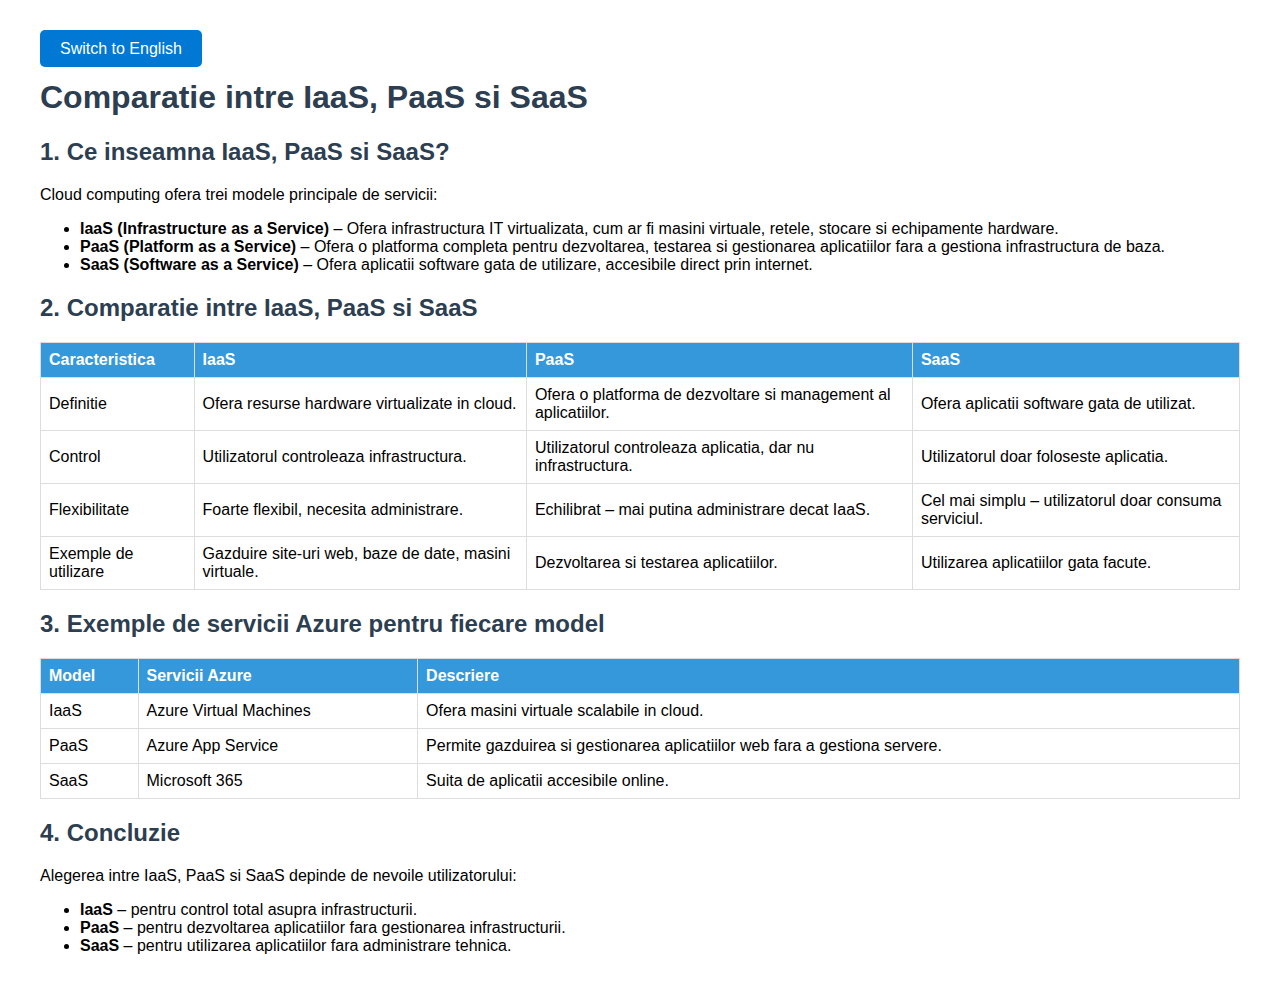
<file: index.html>
<!DOCTYPE html>
<html>
<a href="index_english.html" style="padding: 10px 20px; background: #0078D4; color: white; text-decoration: none; border-radius: 5px;">
    Switch to English
</a>
<head>
    <meta charset="UTF-8">
    <title>Comparatie intre IaaS, PaaS si SaaS</title>
    <style>
        body { font-family: Arial, sans-serif; margin: 40px; }
        h1, h2 { color: #2c3e50; }
        table { width: 100%; border-collapse: collapse; margin: 20px 0; }
        th, td { border: 1px solid #ddd; padding: 8px; text-align: left; }
        th { background-color: #3498db; color: white; }
    </style>
</head>
<body>
    <h1>Comparatie intre IaaS, PaaS si SaaS</h1>
    
    <h2>1. Ce inseamna IaaS, PaaS si SaaS?</h2>
    <p>Cloud computing ofera trei modele principale de servicii:</p>
    <ul>
        <li><strong>IaaS (Infrastructure as a Service)</strong> – Ofera infrastructura IT virtualizata, cum ar fi masini virtuale, retele, stocare si echipamente hardware.</li>
        <li><strong>PaaS (Platform as a Service)</strong> – Ofera o platforma completa pentru dezvoltarea, testarea si gestionarea aplicatiilor fara a gestiona infrastructura de baza.</li>
        <li><strong>SaaS (Software as a Service)</strong> – Ofera aplicatii software gata de utilizare, accesibile direct prin internet.</li>
    </ul>
    
    <h2>2. Comparatie intre IaaS, PaaS si SaaS</h2>
    <table>
        <tr>
            <th>Caracteristica</th>
            <th>IaaS</th>
            <th>PaaS</th>
            <th>SaaS</th>
        </tr>
        <tr>
            <td>Definitie</td>
            <td>Ofera resurse hardware virtualizate in cloud.</td>
            <td>Ofera o platforma de dezvoltare si management al aplicatiilor.</td>
            <td>Ofera aplicatii software gata de utilizat.</td>
        </tr>
        <tr>
            <td>Control</td>
            <td>Utilizatorul controleaza infrastructura.</td>
            <td>Utilizatorul controleaza aplicatia, dar nu infrastructura.</td>
            <td>Utilizatorul doar foloseste aplicatia.</td>
        </tr>
        <tr>
            <td>Flexibilitate</td>
            <td>Foarte flexibil, necesita administrare.</td>
            <td>Echilibrat – mai putina administrare decat IaaS.</td>
            <td>Cel mai simplu – utilizatorul doar consuma serviciul.</td>
        </tr>
        <tr>
            <td>Exemple de utilizare</td>
            <td>Gazduire site-uri web, baze de date, masini virtuale.</td>
            <td>Dezvoltarea si testarea aplicatiilor.</td>
            <td>Utilizarea aplicatiilor gata facute.</td>
        </tr>
    </table>
    
    <h2>3. Exemple de servicii Azure pentru fiecare model</h2>
    <table>
        <tr>
            <th>Model</th>
            <th>Servicii Azure</th>
            <th>Descriere</th>
        </tr>
        <tr>
            <td>IaaS</td>
            <td>Azure Virtual Machines</td>
            <td>Ofera masini virtuale scalabile in cloud.</td>
        </tr>
        <tr>
            <td>PaaS</td>
            <td>Azure App Service</td>
            <td>Permite gazduirea si gestionarea aplicatiilor web fara a gestiona servere.</td>
        </tr>
        <tr>
            <td>SaaS</td>
            <td>Microsoft 365</td>
            <td>Suita de aplicatii accesibile online.</td>
        </tr>
    </table>
    
    <h2>4. Concluzie</h2>
    <p>Alegerea intre IaaS, PaaS si SaaS depinde de nevoile utilizatorului:</p>
    <ul>
        <li><strong>IaaS</strong> – pentru control total asupra infrastructurii.</li>
        <li><strong>PaaS</strong> – pentru dezvoltarea aplicatiilor fara gestionarea infrastructurii.</li>
        <li><strong>SaaS</strong> – pentru utilizarea aplicatiilor fara administrare tehnica.</li>
    </ul>
</body>
</html>
</file>
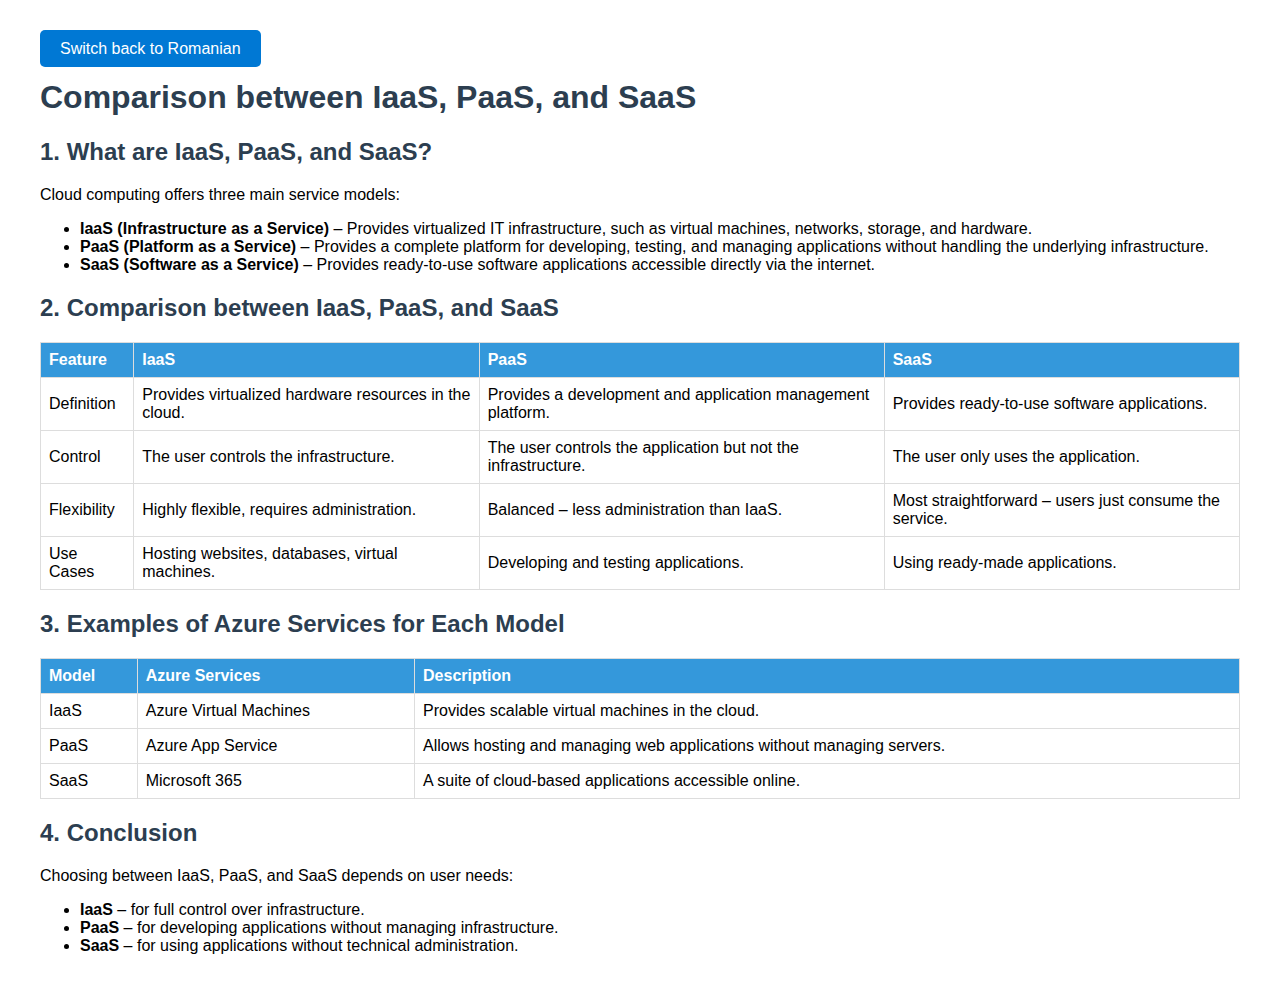
<file: index_english.html>
<!DOCTYPE html>
<html>
<a href="index.html" style="padding: 10px 20px; background: #0078D4; color: white; text-decoration: none; border-radius: 5px;">
    Switch back to Romanian
</a>
<head>
    <meta charset="UTF-8">
    <title>Comparison between IaaS, PaaS, and SaaS</title>
    <style>
        body { font-family: Arial, sans-serif; margin: 40px; }
        h1, h2 { color: #2c3e50; }
        table { width: 100%; border-collapse: collapse; margin: 20px 0; }
        th, td { border: 1px solid #ddd; padding: 8px; text-align: left; }
        th { background-color: #3498db; color: white; }
    </style>
</head>
<body>
    <h1>Comparison between IaaS, PaaS, and SaaS</h1>
    
    <h2>1. What are IaaS, PaaS, and SaaS?</h2>
    <p>Cloud computing offers three main service models:</p>
    <ul>
        <li><strong>IaaS (Infrastructure as a Service)</strong> – Provides virtualized IT infrastructure, such as virtual machines, networks, storage, and hardware.</li>
        <li><strong>PaaS (Platform as a Service)</strong> – Provides a complete platform for developing, testing, and managing applications without handling the underlying infrastructure.</li>
        <li><strong>SaaS (Software as a Service)</strong> – Provides ready-to-use software applications accessible directly via the internet.</li>
    </ul>
    
    <h2>2. Comparison between IaaS, PaaS, and SaaS</h2>
    <table>
        <tr>
            <th>Feature</th>
            <th>IaaS</th>
            <th>PaaS</th>
            <th>SaaS</th>
        </tr>
        <tr>
            <td>Definition</td>
            <td>Provides virtualized hardware resources in the cloud.</td>
            <td>Provides a development and application management platform.</td>
            <td>Provides ready-to-use software applications.</td>
        </tr>
        <tr>
            <td>Control</td>
            <td>The user controls the infrastructure.</td>
            <td>The user controls the application but not the infrastructure.</td>
            <td>The user only uses the application.</td>
        </tr>
        <tr>
            <td>Flexibility</td>
            <td>Highly flexible, requires administration.</td>
            <td>Balanced – less administration than IaaS.</td>
            <td>Most straightforward – users just consume the service.</td>
        </tr>
        <tr>
            <td>Use Cases</td>
            <td>Hosting websites, databases, virtual machines.</td>
            <td>Developing and testing applications.</td>
            <td>Using ready-made applications.</td>
        </tr>
    </table>
    
    <h2>3. Examples of Azure Services for Each Model</h2>
    <table>
        <tr>
            <th>Model</th>
            <th>Azure Services</th>
            <th>Description</th>
        </tr>
        <tr>
            <td>IaaS</td>
            <td>Azure Virtual Machines</td>
            <td>Provides scalable virtual machines in the cloud.</td>
        </tr>
        <tr>
            <td>PaaS</td>
            <td>Azure App Service</td>
            <td>Allows hosting and managing web applications without managing servers.</td>
        </tr>
        <tr>
            <td>SaaS</td>
            <td>Microsoft 365</td>
            <td>A suite of cloud-based applications accessible online.</td>
        </tr>
    </table>
    
    <h2>4. Conclusion</h2>
    <p>Choosing between IaaS, PaaS, and SaaS depends on user needs:</p>
    <ul>
        <li><strong>IaaS</strong> – for full control over infrastructure.</li>
        <li><strong>PaaS</strong> – for developing applications without managing infrastructure.</li>
        <li><strong>SaaS</strong> – for using applications without technical administration.</li>
    </ul>
</body>
</html>
</file>
